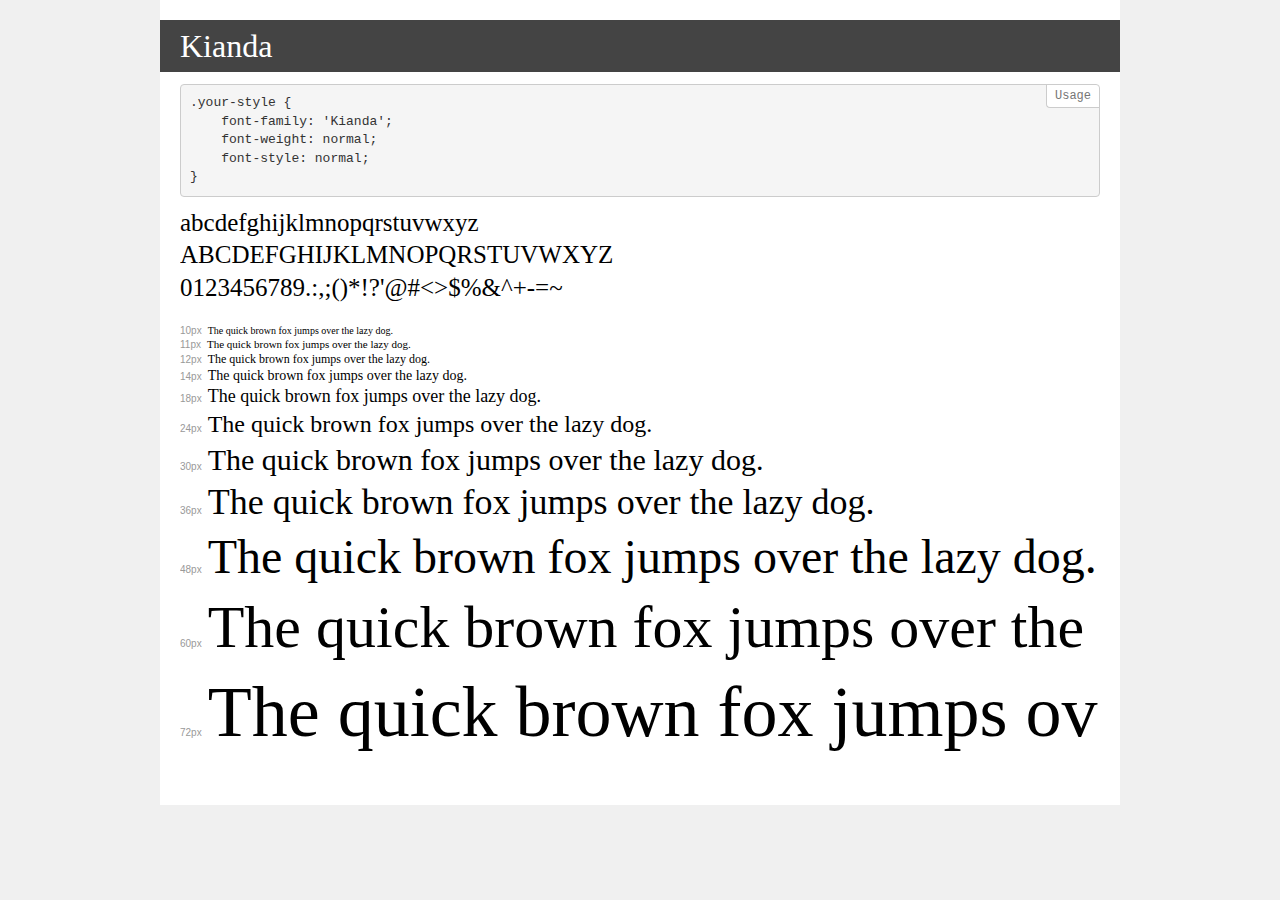
<file: security/static/fonts/demo.html>
<!DOCTYPE html>
<html lang="en">
<head>
    <meta charset="utf-8">
    <meta http-equiv="X-UA-Compatible" content="IE=edge">
    <meta name="viewport" content="width=device-width, initial-scale=1">
    <meta name="robots" content="noindex, noarchive">
    <meta name="format-detection" content="telephone=no">
    <title>Transfonter demo</title>
    <link href="stylesheet.css" rel="stylesheet">
    <style>
        /*
        http://meyerweb.com/eric/tools/css/reset/
        v2.0 | 20110126
        License: none (public domain)
        */
        html, body, div, span, applet, object, iframe,
        h1, h2, h3, h4, h5, h6, p, blockquote, pre,
        a, abbr, acronym, address, big, cite, code,
        del, dfn, em, img, ins, kbd, q, s, samp,
        small, strike, strong, sub, sup, tt, var,
        b, u, i, center,
        dl, dt, dd, ol, ul, li,
        fieldset, form, label, legend,
        table, caption, tbody, tfoot, thead, tr, th, td,
        article, aside, canvas, details, embed,
        figure, figcaption, footer, header, hgroup,
        menu, nav, output, ruby, section, summary,
        time, mark, audio, video {
            margin: 0;
            padding: 0;
            border: 0;
            font-size: 100%;
            font: inherit;
            vertical-align: baseline;
        }
        /* HTML5 display-role reset for older browsers */
        article, aside, details, figcaption, figure,
        footer, header, hgroup, menu, nav, section {
            display: block;
        }
        body {
            line-height: 1;
        }
        ol, ul {
            list-style: none;
        }
        blockquote, q {
            quotes: none;
        }
        blockquote:before, blockquote:after,
        q:before, q:after {
            content: '';
            content: none;
        }
        table {
            border-collapse: collapse;
            border-spacing: 0;
        }
        /* demo styles */
        body {
            background: #f0f0f0;
            color: #000;
        }
        .page {
            background: #fff;
            width: 920px;
            margin: 0 auto;
            padding: 20px 20px 0 20px;
            overflow: hidden;
        }
        .font-container {
            overflow-x: auto;
            overflow-y: hidden;
            margin-bottom: 40px;
            line-height: 1.3;
            white-space: nowrap;
            padding-bottom: 5px;
        }
        h1 {
            position: relative;
            background: #444;
            font-size: 32px;
            color: #fff;
            padding: 10px 20px;
            margin: 0 -20px 12px -20px;
        }
        .letters {
            font-size: 25px;
            margin-bottom: 20px;
        }
        .s10:before {
            content: '10px';
        }
        .s11:before {
            content: '11px';
        }
        .s12:before {
            content: '12px';
        }
        .s14:before {
            content: '14px';
        }
        .s18:before {
            content: '18px';
        }
        .s24:before {
            content: '24px';
        }
        .s30:before {
            content: '30px';
        }
        .s36:before {
            content: '36px';
        }
        .s48:before {
            content: '48px';
        }
        .s60:before {
            content: '60px';
        }
        .s72:before {
            content: '72px';
        }
        .s10:before, .s11:before, .s12:before, .s14:before,
        .s18:before, .s24:before, .s30:before, .s36:before,
        .s48:before, .s60:before, .s72:before {
            font-family: Arial, sans-serif;
            font-size: 10px;
            font-weight: normal;
            font-style: normal;
            color: #999;
            padding-right: 6px;
        }
        pre {
            display: block;
            position: relative;
            padding: 9px;
            margin: 0 0 10px;
            font-family: Monaco, Menlo, Consolas, "Courier New", monospace;
            font-size: 13px;
            line-height: 1.428571429;
            color: #333;
            font-weight: normal;
            font-style: normal;
            background-color: #f5f5f5;
            border: 1px solid #ccc;
            overflow-x: auto;
            border-radius: 4px;
        }
        pre:after {
            display: block;
            position: absolute;
            right: 0;
            top: 0;
            content: 'Usage';
            line-height: 1;
            padding: 5px 8px;
            font-size: 12px;
            color: #767676;
            background-color: #fff;
            border: 1px solid #ccc;
            border-right: none;
            border-top: none;
            border-radius: 0 4px 0 4px;
            z-index: 10;
        }
        /* responsive */
        @media (max-width: 959px) {
            .page {
                width: auto;
                margin: 0;
            }
        }
    </style>
</head>
<body>
<div class="page">
    <div class="demo">
        <h1 style="font-family: 'Kianda'; font-weight: normal; font-style: normal;">Kianda</h1>
        <pre>.your-style {
    font-family: 'Kianda';
    font-weight: normal;
    font-style: normal;
}</pre>
        <div class="font-container" style="font-family: 'Kianda'; font-weight: normal; font-style: normal;">
            <p class="letters">
                abcdefghijklmnopqrstuvwxyz<br>
ABCDEFGHIJKLMNOPQRSTUVWXYZ<br>
                0123456789.:,;()*!?'@#<>$%&^+-=~
            </p>
            <p class="s10" style="font-size: 10px;">The quick brown fox jumps over the lazy dog.</p>
            <p class="s11" style="font-size: 11px;">The quick brown fox jumps over the lazy dog.</p>
            <p class="s12" style="font-size: 12px;">The quick brown fox jumps over the lazy dog.</p>
            <p class="s14" style="font-size: 14px;">The quick brown fox jumps over the lazy dog.</p>
            <p class="s18" style="font-size: 18px;">The quick brown fox jumps over the lazy dog.</p>
            <p class="s24" style="font-size: 24px;">The quick brown fox jumps over the lazy dog.</p>
            <p class="s30" style="font-size: 30px;">The quick brown fox jumps over the lazy dog.</p>
            <p class="s36" style="font-size: 36px;">The quick brown fox jumps over the lazy dog.</p>
            <p class="s48" style="font-size: 48px;">The quick brown fox jumps over the lazy dog.</p>
            <p class="s60" style="font-size: 60px;">The quick brown fox jumps over the lazy dog.</p>
            <p class="s72" style="font-size: 72px;">The quick brown fox jumps over the lazy dog.</p>
        </div>
    </div>
</div>
</body>
</html>
</file>
<file: security/static/fonts/stylesheet.css>
@font-face {
    font-family: 'Kianda';
    src: url('Kianda.eot');
    src: local('Kianda'),
        url('Kianda.eot?#iefix') format('embedded-opentype'),
        url('Kianda.woff2') format('woff2'),
        url('Kianda.woff') format('woff'),
        url('Kianda.ttf') format('truetype');
    font-weight: normal;
    font-style: normal;
}
</file>
